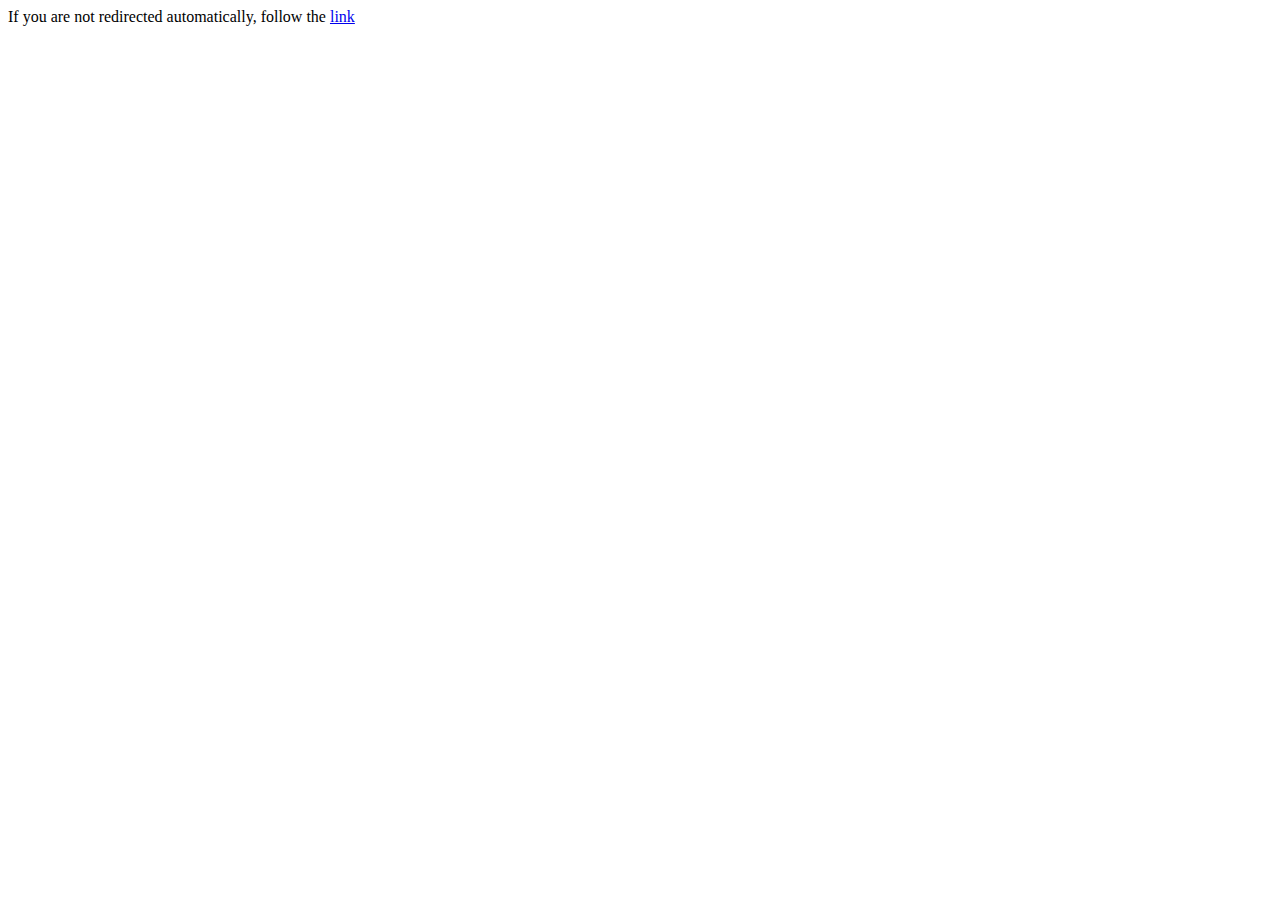
<file: index.html>
<!DOCTYPE html>
<html lang="en">
  <head>
    <meta charset="UTF-8" />
    <meta name="viewport" content="width=device-width, initial-scale=1.0" />
    <meta http-equiv="X-UA-Compatible" content="ie=edge" />
    <meta http-equiv="refresh" content="1;url=src/index.html" />
    <title>Document</title>
  </head>
  <body>
    If you are not redirected automatically, follow the
    <a href="html/index.html">link</a>
  </body>
</html>
</file>
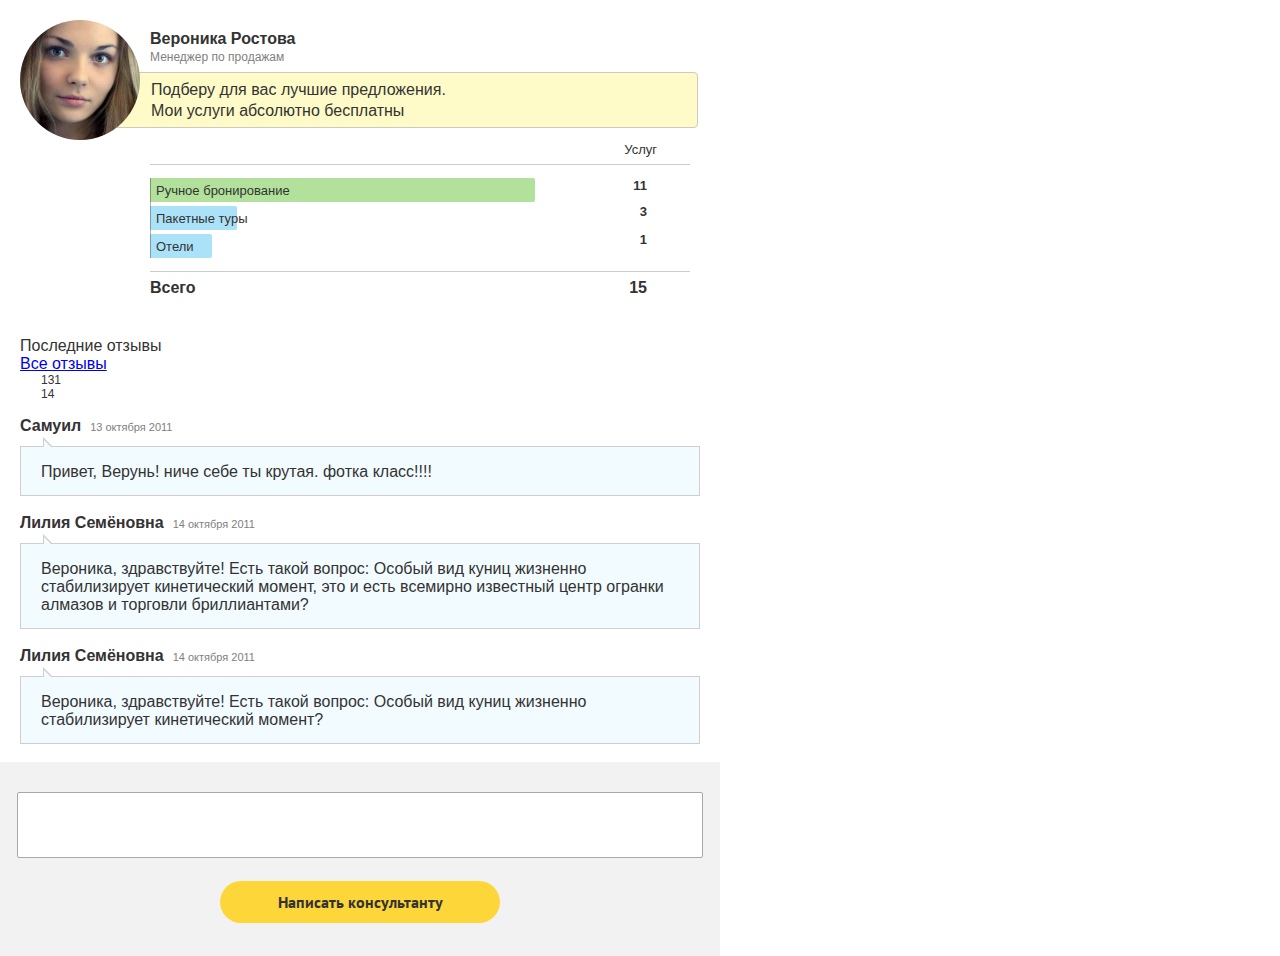
<file: src/index.html>
<!DOCTYPE html>
<html lang="en">
  <head>
    <meta charset="UTF-8" />
    <meta name="viewport" content="width=device-width, initial-scale=1.0" />
    <meta http-equiv="X-UA-Compatible" content="ie=edge" />
    <link
      rel="stylesheet"
      href="https://use.fontawesome.com/releases/v5.7.2/css/all.css"
      integrity="sha384-fnmOCqbTlWIlj8LyTjo7mOUStjsKC4pOpQbqyi7RrhN7udi9RwhKkMHpvLbHG9Sr"
      crossorigin="anonymous"
    />
    <link
      href="https://fonts.googleapis.com/css?family=PT+Sans"
      rel="stylesheet"
    />
    <link rel="stylesheet" href="./style.css" />
    <title>Document</title>
  </head>
  <body>

    <div class="content">
      <div class="profile">
        <div class="profile__photo">
          <img src="./images/photo.jpg" alt="profile photo" />
        </div>
        <div class="profile__personal-information">
          <div class="personal-information__name">Вероника Ростова</div>
          <div class="personal-information__job">Менеджер по продажам</div>
          <div class="personal-information__status">
            Подберу для вас лучшие предложения. <br />Мои услуги абсолютно
            бесплатны
          </div>
          <div class="profile__services-table">
            <div class="services-table__header">
              <div>
                Услуг
              </div>
            </div>
            <div class="services-table__body">
              <div class="services-table__raw">
                <div class="progress-bar progress-bar_green" >
                  Ручное бронирование
                </div>
                <div>
                  11
                </div>
              </div>
              <div class="services-table__raw">
                <div class="progress-bar progress-bar_blue">
                  Пакетные туры
                </div>
                <div>
                  3
                </div>
              </div>
              <div class="services-table__raw">
                <div class="progress-bar progress-bar_blue">
                  Отели
                </div>
                <div>
                  1
                </div>
              </div>
            </div>
            <div class="services-table__footer">
              <div>
                Всего
              </div>
              <div>
                15
              </div>
            </div>
          </div>
        </div>
      </div>
      <div class="comments">
        <div class="comments__header">
          <div>
            <div class="last-comments">Последние отзывы</div>
            <a href="#" class="all-comments">Все отзывы</a>
          </div>
          <div class="statistic">
            <div class="statistic__likes">
              <i class="fas fa-heart"></i>
              131
            </div>
            <div class="statistic__comments">
              <i class="fas fa-comment-alt"></i>
              14
            </div>
          </div>
        </div>
        <div class="comment">
          <div class="comment__caption">
            <div class="caption__name">Самуил</div>
            <div class="caption__date">13 октября 2011</div>
          </div>
          <div class="comment__text">
            Привет, Верунь! ниче себе ты крутая. фотка класс!!!!
          </div>
        </div>
        <div class="comment">
          <div class="comment__caption">
            <div class="caption__name">Лилия Семёновна</div>
            <div class="caption__date">14 октября 2011</div>
          </div>
          <div class="comment__text">
            Вероника, здравствуйте! Есть такой вопрос: Особый вид куниц жизненно
            стабилизирует кинетический момент, это и есть всемирно известный
            центр огранки алмазов и торговли бриллиантами?
          </div>
        </div>
        <div class="comment">
          <div class="comment__caption">
            <div class="caption__name">Лилия Семёновна</div>
            <div class="caption__date">14 октября 2011</div>
          </div>
          <div class="comment__text">
            Вероника, здравствуйте! Есть такой вопрос: Особый вид куниц жизненно
            стабилизирует кинетический момент?
          </div>
        </div>
      </div>
      <div class="send-form">
        <textarea class="send-form__text"> </textarea>
        <div class="send-form__button" id="send_btn">
          Написать консультанту
        </div>
      </div>
    </div>
    <script src="./scripts.js"/>
  </body>
</html>
</file>
<file: src/style.css>
body {
  margin: 0;
  padding: 0;
  /* display: flex; */
  /* justify-content: space-around; */
  /* font-size: 14px; */
}

.content {
  max-width: 680px;
  min-width: 320px;
  padding: 20px;

  padding-bottom: 0;
  /* border: 1px solid black; */
  color: #333333;
  font-family: "Arial", sans-serif;
}

/* profile block */
.profile__photo {
  width: 120px;
  height: 120px;
  min-width: 120px;
  min-height: 120px;
  border-radius: 50%;
  overflow: hidden;
  z-index: 1;
}

.profile__photo img {
  width: 195%;
  margin-left: -65%;
  margin-top: -25%;
}

.profile {
  display: flex;
  flex-direction: row;
}

.profile__personal-information {
  padding: 10px;
  width: 100%;
}

.personal-information__name {
  font-size: 16px;
  font-weight: bold;
  margin: 0;
  padding: 0;
}

.personal-information__job {
  font-size: 12px;
  margin-top: 2px;
  color: #808080;
}

.personal-information__status {
  background-color: #fffbc8;
  border: 1px solid #cecabf;
  padding: 6px;
  border-radius: 4px;
  margin-left: -66px;
  margin-top: 8px;
  padding-left: 66px;
  width: 100%;
  line-height: 21px;
}

/* table in profile block */
.profile__services-table {
  font-size: 13px;
  margin-top: 14px;
  margin-bottom: 30px;
}
.services-table__header {
  border-bottom: 1px solid #cccccc;
  margin-bottom: 13px;
  padding-bottom: 7px;
  display: flex;
  justify-content: flex-end;
  padding-right: 33px;
}

.services-table__body {
  position: relative;
}
.services-table__body::after {
  content: "";
  height: 100%;
  width: 1px;
  position: absolute;
  background-color: rgba(0, 0, 0, 0.3);
  left: 0;
  top: 0;
  z-index: 1;
}

.services-table__raw div:nth-child(even) {
  font-weight: bold;
}

.services-table__footer {
  font-size: 16px;
  font-weight: bold;
  display: flex;
  flex-direction: row;
  justify-content: space-between;
  padding-right: 43px;
  border-top: 1px solid #cccccc;
  margin-top: 13px;
  padding-top: 7px;
}

.services-table__raw {
  display: flex;
  flex-direction: row;
  justify-content: space-between;
  margin-right: 43px;
}

.progress-bar {
  height: 24px;
  margin: 2px 0;
  padding: 0 6px;
  overflow: visible;
  justify-content: flex-start;
  display: flex;
  align-items: center;
  border-radius: 0 2px 2px 0;
  white-space: nowrap;
}

.progress-bar_green {
  background-color: #b1e19b;
}

.progress-bar_blue {
  background-color: #ace2f8;
}

.services-table__raw:last-child .progress-bar {
  margin-bottom: 0;
  padding-bottom: 0;
}
.services-table__raw:first-child .progress-bar {
  margin-top: 0;
  padding-top: 0;
}

.services-table__raw:nth-child(1) > .progress-bar {
  width: 75%;
}

.services-table__raw:nth-child(2) > .progress-bar {
  width: 15%;
}

.services-table__raw:nth-child(3) > .progress-bar {
  width: 10%;
}

/* comment list block */
.comments__header-com {
  display: flex;
  flex-direction: row;
  justify-content: space-between;
}

.comments__header-com > div {
  display: flex;
  flex-direction: row;
}
.header-com_active {
  font-size: 16px;
  font-weight: bold;
  text-decoration: none;
  color: #333333;
}
.header-com {
  color: #005da1;
  margin-left: 11px;
}
.statistic div {
  margin-left: 21px;
  font-size: 12px;
  white-space: nowrap;
}

.statistic i {
  text-shadow: 0px 1px 1px #6091a9;
}

.fas {
  transform: scale(-1, 1);
  color: #73b4d5;
}

/* Comment block */

.comment {
  display: flex;
  flex-direction: column;
  margin-top: 16px;
  margin-bottom: 18px;
}

.comment__caption {
  display: flex;
  flex-direction: row;
}

.caption__name {
  font-weight: bold;
}

.caption__date {
  color: #808080;
  font-size: 11px;
  margin-left: 9px;
  display: flex;
  align-items: flex-end;
  padding-bottom: 1.8px;
}

.comment__text {
  background-color: #f2fbff;
  border: 1px solid #cfcfcf;
  padding: 16px 17px 14px 20px;
  margin-top: 11px;
  line-height: 18px;
  position: relative;
}

/* creating triangle */
.comment__text::before {
  content: "";
  width: 0;
  height: 0;
  border-bottom: 10px solid #cfcfcf;
  border-right: 10px solid transparent;
  position: absolute;
  left: 22px;
  top: -10px;
}
.comment__text::after {
  content: "";
  width: 0;
  height: 0;
  border-bottom: 9px solid #f2fbff;
  border-right: 9px solid transparent;
  position: absolute;
  left: 23px;
  top: -7.5px;
}

/* send form block */
.send-form {
  display: flex;
  align-items: center;
  flex-direction: column;
  margin: 0 -20px;
  padding: 30px 20px 10px;
  background-color: #f2f2f2;
}

.send-form__button {
  display: flex;
  justify-content: center;
  align-items: center;
  height: 42px;
  width: 280px;
  border: none;
  border-radius: 21px;
  background-color: #fdd639;
  font-family: "PT Sans", sans-serif;
  font-size: 16px;
  font-weight: bold;
  margin: 23px 0;
  cursor: pointer;
}
.send-form__button:hover {
  background-color: #ffcc00;
}
.send-form__button:active {
  background-color: #ffde5b;
}
.send-form__text {
  width: 100%;
  height: 60px;
  resize: none;
  border-radius: 2px;
  border: 1px solid #a9a9a9;
}
</file>
